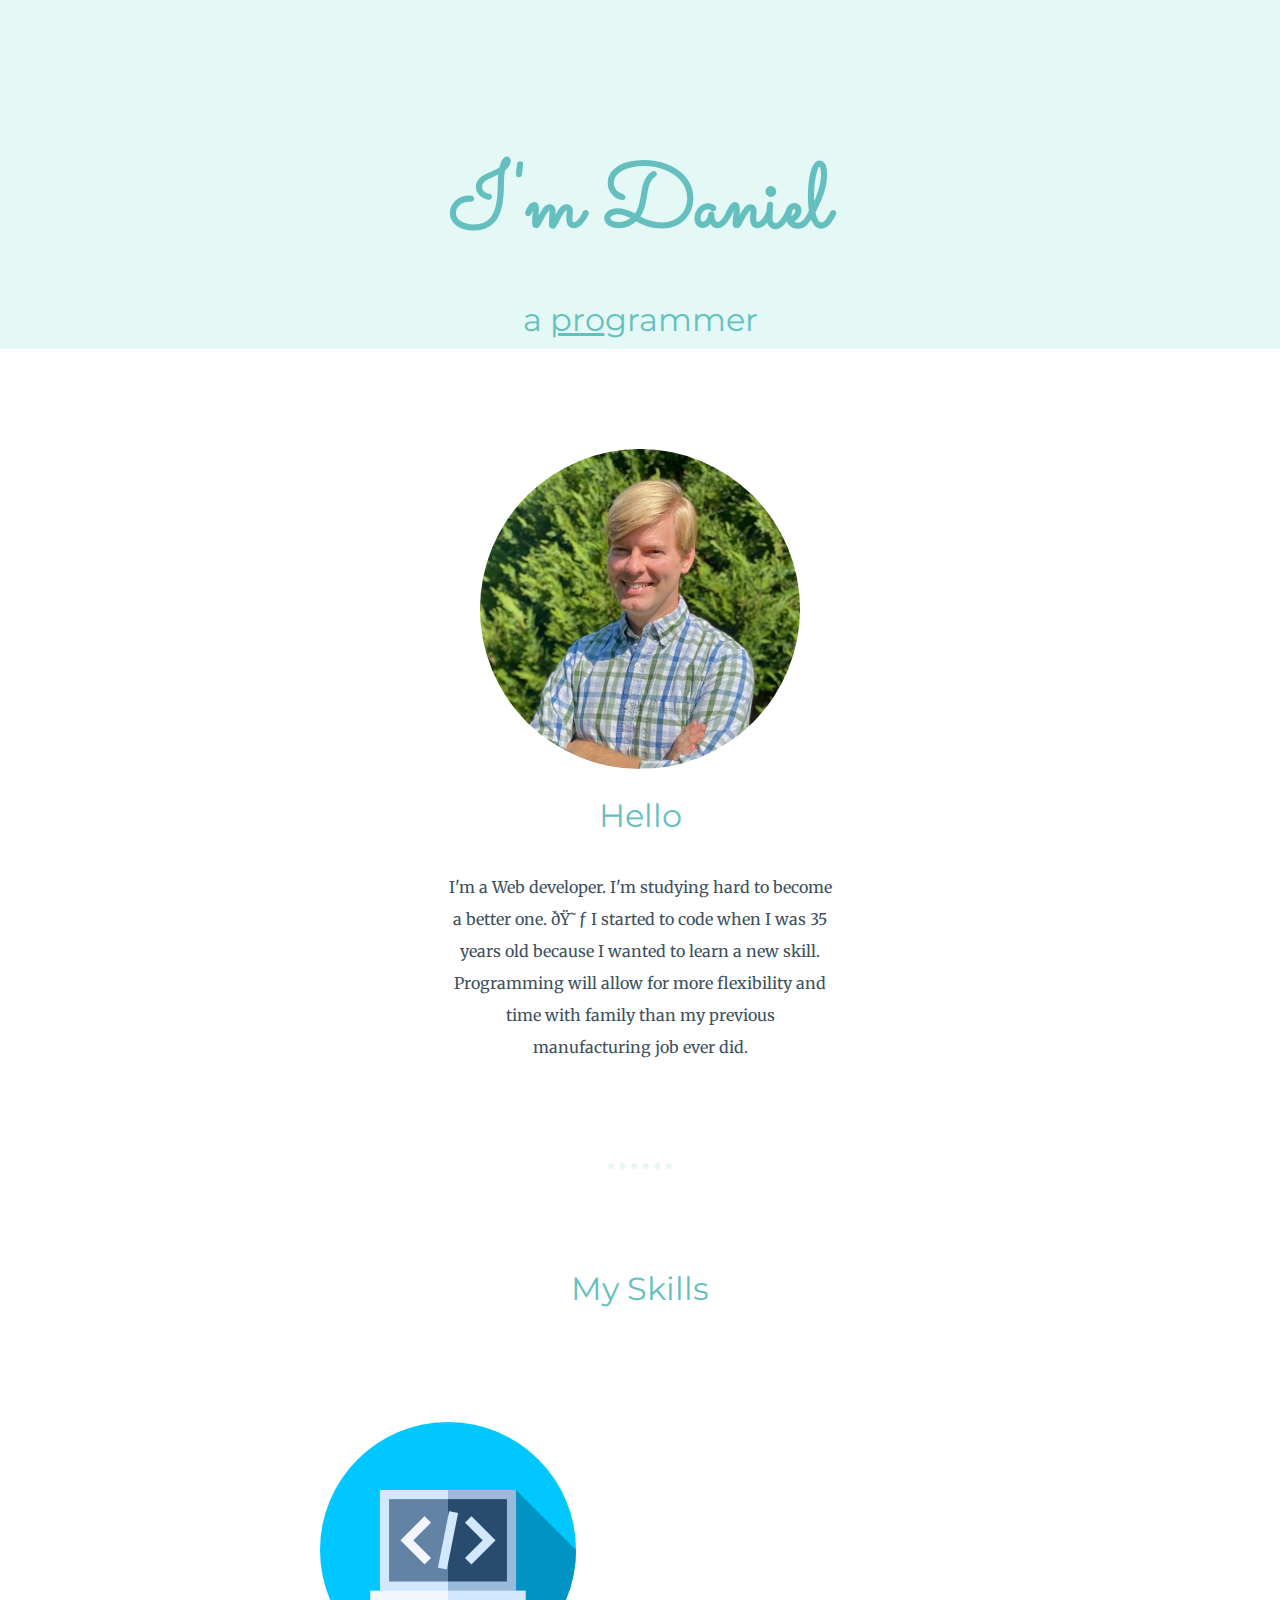
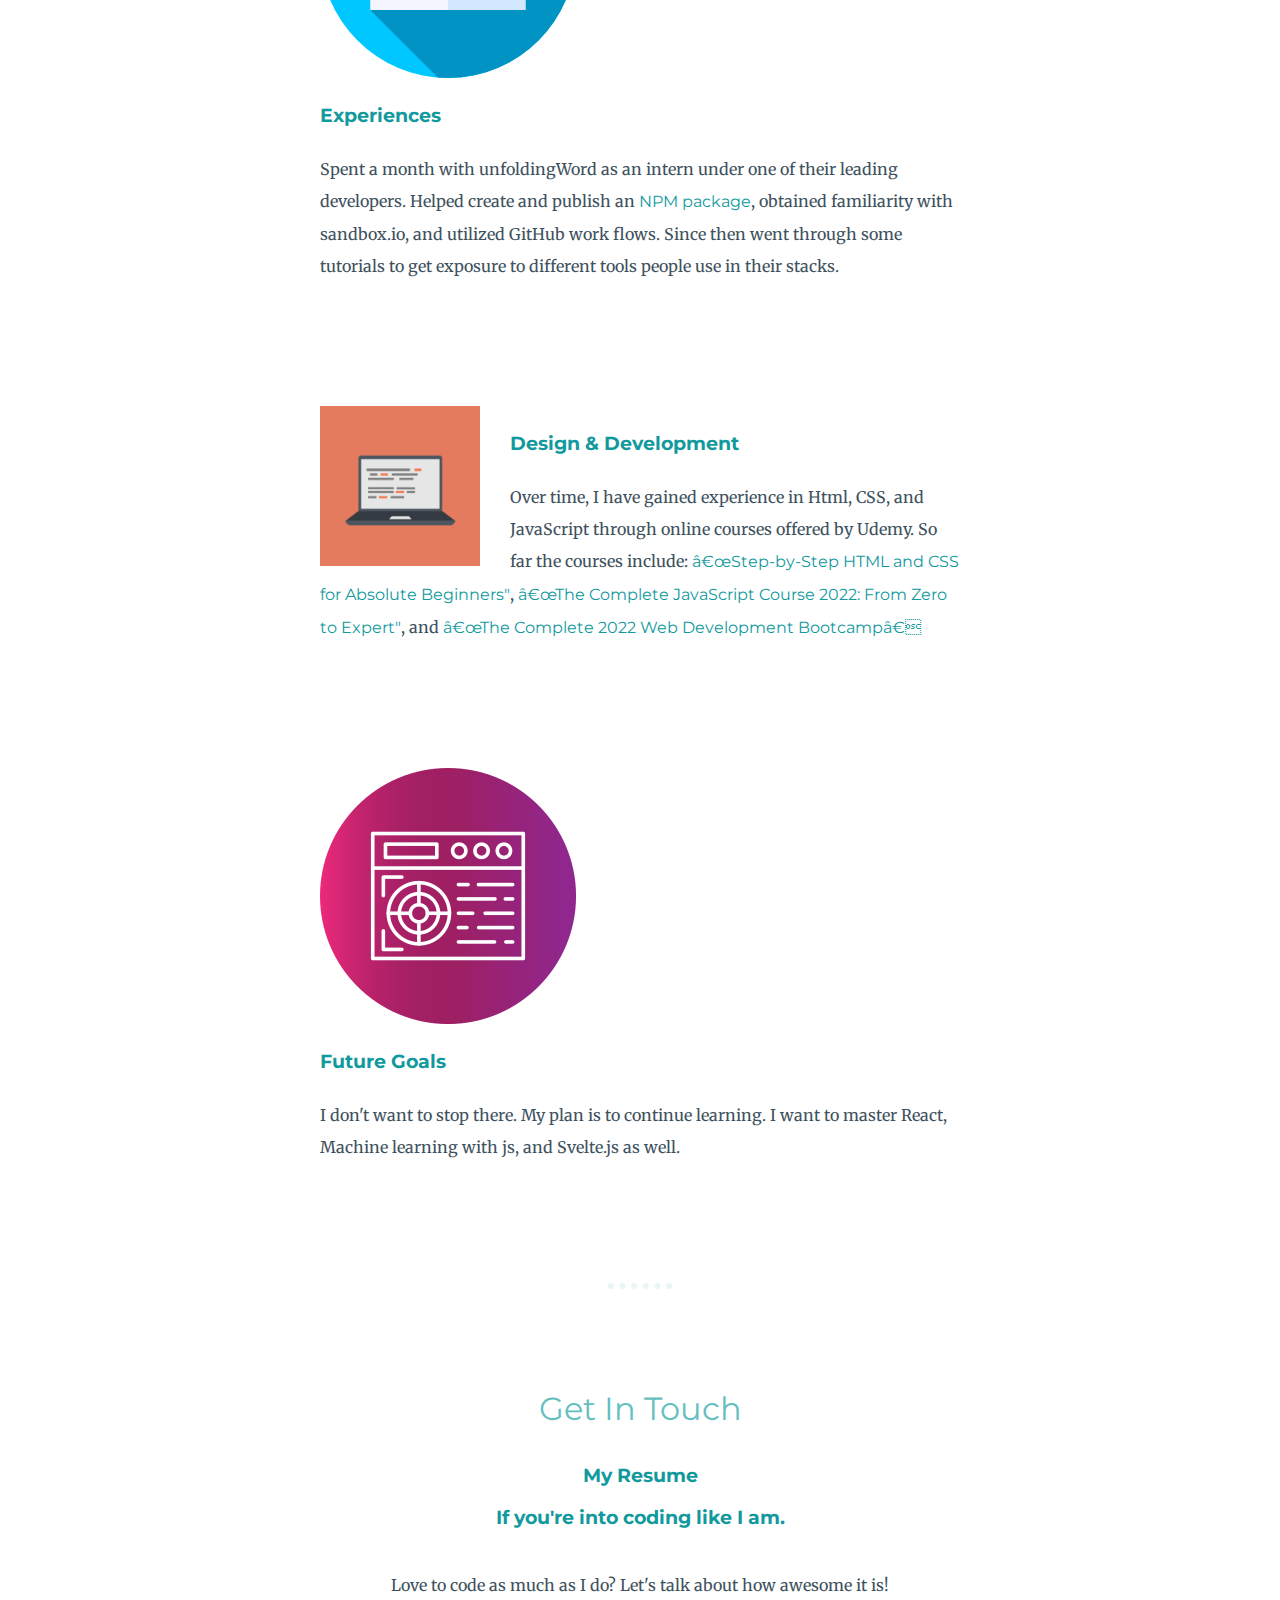
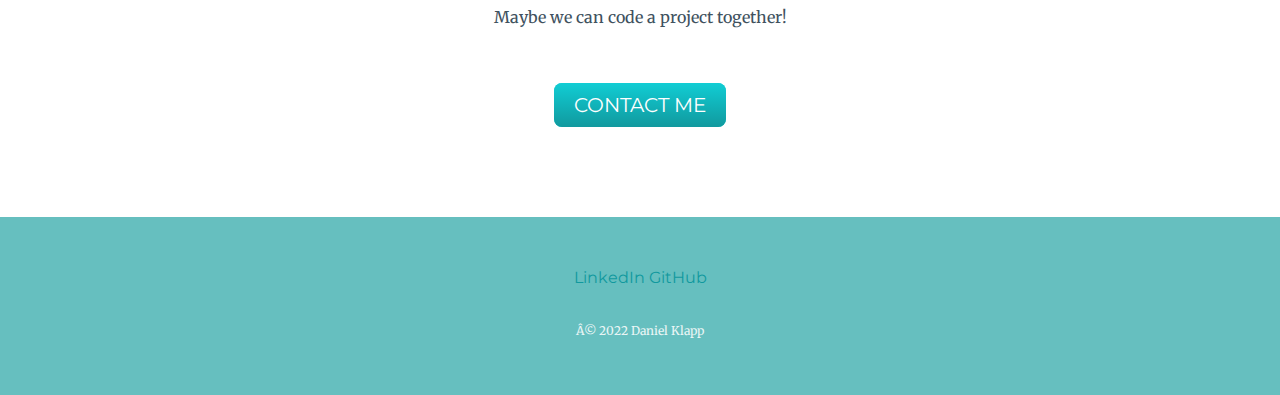
<file: index.html>
<DOCTYPE html>
  <html>
    <head>
      <meta charset="uft-8" />
      <title>Daniel Klapp</title>
      <link rel="stylesheet" href="./app.css" />
      <link rel="icon" type="image/x-icon" href="./favicon.ico" />
      <link rel="shortcut icon" type="image/jpg" href="./favicon.ico" />
      <link rel="preconnect" href="https://fonts.googleapis.com" />
      <link rel="preconnect" href="https://fonts.gstatic.com" crossorigin />
      <link
        href="https://fonts.googleapis.com/css2?family=Merriweather&family=Montserrat&family=Sacramento&display=swap"
        rel="stylesheet"
      />
    </head>
    <body>
      <div class="top-container">
        <h1>I'm Daniel</h1>
        <h2>a <span class="pro">pro</span>g<span class="rammer">rammer</span></h2>
      </div>
      <div class="middle-container">
        <div class="profile">
          <img
            class="circular"
            src="./images/IMG_4379 (1).jpeg"
            alt="Daniel-img"
          />
          <h2>Hello</h2>
          <p class="intro">
            I'm a Web developer. I'm studying hard to become a better one. 😃 I
            started to code when I was 35 years old because I wanted to learn a
            new skill. Programming will allow for more flexibility and time with
            family than my previous manufacturing job ever did.
          </p>
        </div>
        <hr />
        <div class="skills">
          <h2>My Skills</h2>
          
          <div class="skill-row">
            <img
            class="programming-img"
            src="./images/programming.png"
            alt="programming-img"
            />
            <h3>Experiences</h3>
          <p>
            Spent a month with unfoldingWord as an intern under one of their leading developers. Helped create and publish an <a href="https://www.npmjs.com/package/contenteditable-arrow-navigation">NPM package</a>, obtained familiarity with sandbox.io, and utilized GitHub work flows. Since then went through some tutorials to get exposure to different tools people use in their stacks.
          </p>
        </div>

          <div class="skill-row">
            <img
              class="computer-img"
              src="./images/computer.png"
              alt="computer-img"
            />
            <h3>Design & Development</h3>
            <p>
              Over time, I have gained experience in Html, CSS, and JavaScript
              through online courses offered by Udemy. So far the courses
              include: <a href=https://www.udemy.com/share/101uIc3@mosmAEO2a6_Pd9dmdNn3zNF4f0cjvPjSf5zgLOxiwpJFS2EJ699_es3DR8AW0tr4xQ==/>“Step-by-Step HTML and CSS for Absolute Beginners"</a>, <a href=https://www.udemy.com/share/101Wfe3@v-ynHRuFeYOKssfPmGHWzm4MSxjzIXUwu0KEjJarNliq3S0kbJZfIrb7h3uuDDp0ag==/>“The Complete JavaScript Course 2022: From Zero to
              Expert"</a>, and <a href=https://www.udemy.com/share/1013gG3@taC6JVk9giL2GjgzxQsfhrIDS0v8tK9El9Gq3D7PFiwJKR_n9dSeLfYOtTV_gvgolQ==/>“The Complete 2022 Web Development Bootcamp”</a>
            </p>
          </div>
          <div class="skill-row">
            <img
              class="target-img"
              src="./images/target.png"
              alt="target-img"
            />
            <h3>Future Goals</h3>
            <p>
              I don't want to stop there. My plan is to continue learning. I
              want to master React, Machine learning with js, and Svelte.js as
              well.
            </p>
          </div>
        </div>
        <hr />
        <div class="contact-me">
          <h2>Get In Touch</h2>

          <a href="resume.html"><h3>My Resume</h3></a>

          <h3>If you're into coding like I am.</h3>
          <p class="contact-message">
            Love to code as much as I do? Let's talk about how awesome it is!
            Maybe we can code a project together!
          </p>
          <a class="btn" href="mailto:daniel@klapp.name">CONTACT ME</a>
        </div>
      </div>

      <div class="bottom-container footer">
        <a
          href="https://www.linkedin.com/in/daniel-klapp">LinkedIn</a>
          <a href="https://github.com/danielklapp?tab=overview&from=2022-08-01&to=2022-08-31">GitHub</a>

        <p class="copyright">© 2022 Daniel Klapp</p>
      </div>
    </body>
  </html>
</DOCTYPE>
</file>
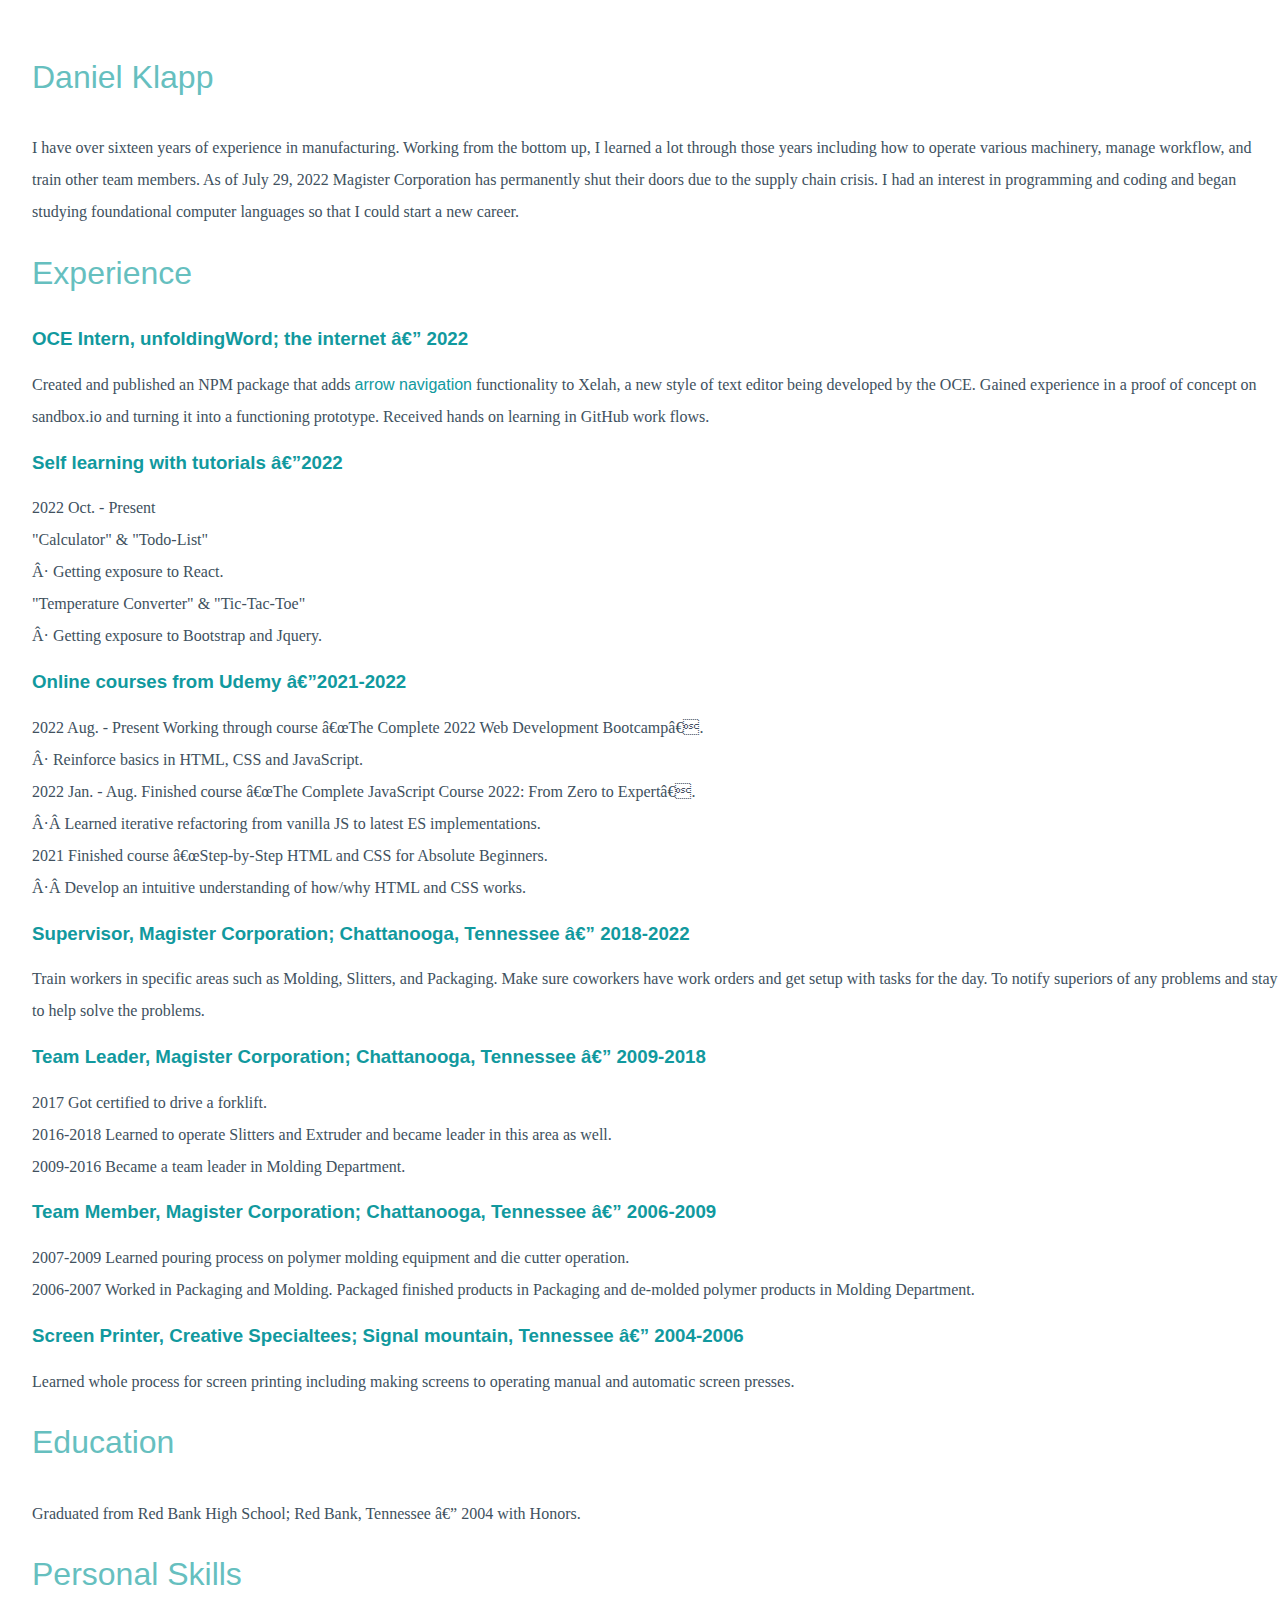
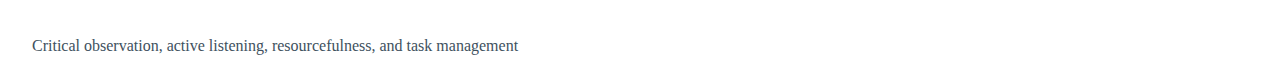
<file: resume.html>
<DOCTYPE html>
    <html></html>
    <head>
      <meta charset="uft-8" />
      <title>My Hobbies</title>
      <link rel="stylesheet" href="./app.css" />
      <link rel="stylesheet" href="./resume.css" />

    </head>
    <body>
        <div class="name" >
<h2>Daniel Klapp</h2>
</div>
<p>I have over sixteen years of experience in manufacturing. Working from the bottom up, I learned a lot through those years including how to operate various machinery, manage workflow, and train other team members. As of July 29, 2022 Magister Corporation has permanently shut their doors due to the supply chain crisis. I had an interest in programming and coding and began studying foundational computer languages so that I could start a new career.</p>
<h2>Experience</h2>
<h3>OCE Intern, unfoldingWord; the internet — 2022</h3>
<p>Created and published an NPM package that adds <a href="https://www.npmjs.com/package/contenteditable-arrow-navigation">arrow navigation</a> functionality to Xelah, a new style of text editor being developed by the OCE. Gained experience in a proof of concept on sandbox.io and turning it into a functioning prototype. Received hands on learning in GitHub work flows.</p>

<h3>Self learning with tutorials —2022</h3>
<p>2022 Oct. - Present <br>
"Calculator" & "Todo-List" <br>
· Getting exposure to React. <br>
"Temperature Converter" & "Tic-Tac-Toe"<br>
· Getting exposure to Bootstrap and Jquery.<br>

<h3>Online courses from Udemy —2021-2022</h3>
<p>2022 Aug. - Present Working through course “The Complete 2022 Web Development Bootcamp”.<br>
· Reinforce basics in HTML, CSS and JavaScript.<br>
2022 Jan. - Aug. Finished course “The Complete JavaScript Course 2022: From Zero to Expert”.<br>
· Learned iterative refactoring from vanilla JS to latest ES implementations.<br>
2021 Finished course “Step-by-Step HTML and CSS for Absolute Beginners.<br>           · Develop an intuitive understanding of how/why HTML and CSS works.</p>
<h3>Supervisor, Magister Corporation; Chattanooga, Tennessee — 2018-2022</h3>
<p>Train workers in specific areas such as Molding, Slitters, and Packaging. Make sure coworkers have work orders and get setup with tasks for the day. To notify superiors of any problems and stay to help solve the problems.</p>
<h3>Team Leader, Magister Corporation; Chattanooga, Tennessee — 2009-2018</h3>
<p>2017 Got certified to drive a forklift.<br>
2016-2018 Learned to operate Slitters and Extruder and became leader in this area as well.<br>
2009-2016 Became a team leader in Molding Department.</p>
<h3>Team Member, Magister Corporation; Chattanooga, Tennessee — 2006-2009</h3>
<p>2007-2009 Learned pouring process on polymer molding equipment and die cutter operation.<br>
2006-2007 Worked in Packaging and Molding. Packaged finished products in Packaging and de-molded polymer products in Molding Department.</p>
<h3>Screen Printer, Creative Specialtees; Signal mountain, Tennessee — 2004-2006</h3>
<p>Learned whole process for screen printing including making screens to operating manual and automatic screen presses.</p> 
<h2>Education</h2>
<p>Graduated from Red Bank High School; Red Bank, Tennessee — 2004 with Honors.</p>
<h2>Personal Skills</h2>
<p>Critical observation, active listening, resourcefulness, and task management</p>
    </body>
    </html>
</file>
<file: app.css>
body {
  color: #40515e;
  margin: 0;
  text-align: center;
  font-family: "Merriweather", serif;
}

h1 {
  color: #66bfbf;
  font-size: 5.625rem;
  margin: 2.6rem auto 0 auto;
  font-family: "Sacramento", cursive;
}

h2 {
  color: #66bfbf;
  font-family: "Montserrat", sans-serif;
  font-size: 2rem;
  font-weight: normal;
  padding-bottom: 0.625rem;
}

h3 {
  color: #11999e;
  font-family: "Montserrat", sans-serif;
}

p {
  line-height: 2;
}

hr {
  border: dotted #eaf6f6 0.375rem;
  border-bottom: none;
  width: 4%;
  margin: 6.25rem auto;
}

a {
  color: #11999e;
  font-family: "Montserrat", sans-serif;
  text-decoration: none;
}

a:hover {
  color: #eaf6f6;
}

.top-container {
  background-color: #e4f9f5;
  position: relative;
  padding-top: 6.25rem;
}

.middle-container {
  margin: 6.25rem 0;
}

.bottom-container {
  background-color: #66bfbf;
  padding: 3.125rem 0 1.25rem;
}

.skill-row {
  width: 50%;
  margin: 6.25rem auto 6.25rem auto;
}

.pro {
  text-decoration: underline;
}

.intro {
  width: 30%;
  margin: auto;
}

.contact-message {
  width: 40%;
  margin: 2.5rem auto 3.75rem;
}

.copyright {
  color: #eaf6f6;
  font-size: 0.75rem;
  padding: 1.25rem 0;
}

.top-cloud {
  position: absolute;
  right: 18.75em;
  top: 2.5rem;
}

.bottom-cloud {
  position: absolute;
  left: 15.625em;
  bottom: 18.75rem;
}

.skill-row {
  width: 50%;
  margin: 6.25rem auto 6.25rem auto;
  padding: 0.25rem;
  text-align: left;
  line-height: 2;
}

.circular {
  width: 25%;
  border-radius: 100%;
}

.computer-img {
  width: 25%;
  float: left;
  margin-right: 1.875rem;
}

.chilli-img {
  width: 25%;
  float: right;
  margin-left: 1.875rem;
}

.btn {
  background: #11cdd4;
  background-image: -webkit-linear-gradient(top, #11cdd4, #11999e);
  background-image: -moz-linear-gradient(top, #11cdd4, #11999e);
  background-image: -ms-linear-gradient(top, #11cdd4, #11999e);
  background-image: -o-linear-gradient(top, #11cdd4, #11999e);
  background-image: linear-gradient(to bottom, #11cdd4, #11999e);
  -webkit-border-radius: 8;
  -moz-border-radius: 8;
  border-radius: 8px;
  font-family: "Montserrat", sans-serif;
  color: #ffffff;
  font-size: 1.25em;
  padding: 10px 20px 10px 20px;
  text-decoration: none;
}

.btn:hover {
  background: #30e3cb;
  background-image: -webkit-linear-gradient(top, #30e3cb, #2bc4ad);
  background-image: -moz-linear-gradient(top, #30e3cb, #2bc4ad);
  background-image: -ms-linear-gradient(top, #30e3cb, #2bc4ad);
  background-image: -o-linear-gradient(top, #30e3cb, #2bc4ad);
  background-image: linear-gradient(to bottom, #30e3cb, #2bc4ad);
  text-decoration: none;
}
</file>
<file: resume.css>
body {
  text-align: left;
  padding-left: 2em;
}

.name {
  padding-top: 2em;
}
</file>
